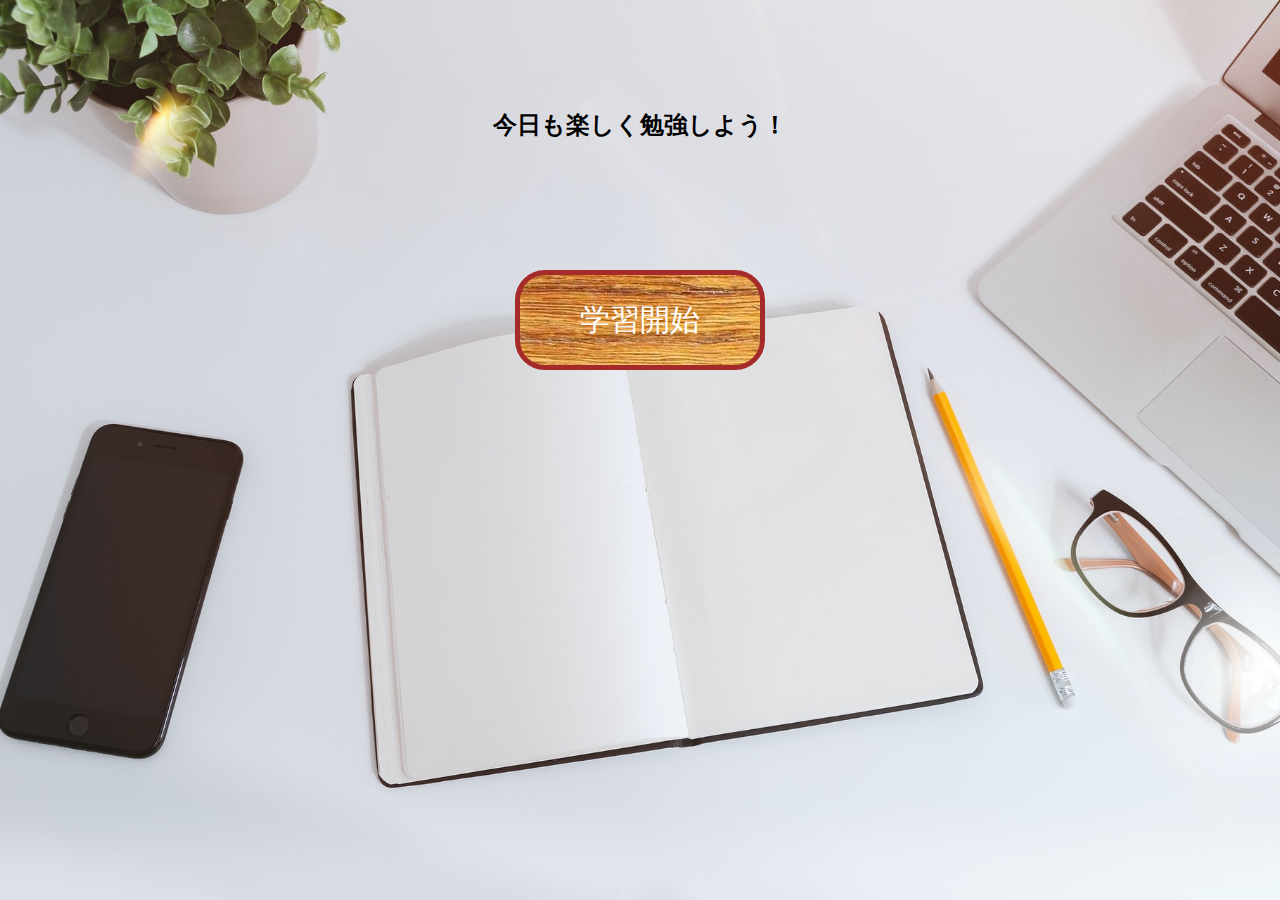
<file: index.html>
<!--<!DOCTYPE html>-->
<html lang="ja">
<head>
    <meta charset="UTF-8">
    <meta name="viewport"
          content="width=device-width, user-scalable=no, initial-scale=1.0, maximum-scale=1.0, minimum-scale=1.0">
    <meta http-equiv="X-UA-Compatible" content="ie=edge">
    <title>Counter</title>
    <link rel="stylesheet" href="base.css">
    <link rel="stylesheet" href="start_style.css">
</head>
<body>
<div id="app">
<!--    スタート前-->
    <div class="start_div">
        <div class="start_h_wrapper">
             <h2>今日も楽しく勉強しよう！</h2>
        </div>
        <div class="start_btn_wrapper">
            <div class="start_btn" >
                <a href="02.timer.html">学習開始</a>
            </div>
        </div>
    </div>

</div>


</body>


</html>
</file>
<file: base.css>
*,
*:before,
*:after {
    margin: 0;
    border: 0;
    padding: 0;
    -webkit-box-sizing: border-box;
    box-sizing: border-box;
}

html {
    /*font-family: ;*/
    background-image: url("./study.jpg");
    /*background-repeat: no-repeat;*/
    background-size: cover;

    background-position: 50% 50%;

}
a{
    text-decoration: none;
}

@media screen and (max-width:600px){
    html {
        background-repeat: no-repeat;
        background-size: cover;
        font-size: 8px;
        background-position: 50% 50%;
    }
}
</file>
<file: start_style.css>
@charset "utf-8";
.start_div {
    margin: 0 auto;
    width: 50%;
    height:500px ;
    text-align: center;

}

.start_h_wrapper h2 {
    line-height: 250px;
}

.start_btn_wrapper .start_btn {
    height: 100px;
}

.start_btn_wrapper .start_btn a{
    display: block;
    font-size: 30px;
    color: white;
    line-height: 90px;
    margin: 20px auto;
    width: 250px;
    border: 5px solid brown;
    border-radius: 30px;
    background-image: url("./wood.jpg");
}

@media screen and (max-width: 600px) {
    .start_btn_wrapper .start_btn {
        height: 50px;
    }
    .start_btn_wrapper .start_btn a{
        display: block;
        font-size: 10px;
        color: white;
        line-height: 46px;
        margin: 20px auto;
        width: 125px;
        border: 2px solid brown;
        border-radius: 15px;
        /*background-image: url("./wood.jpg");*/
    }
}
</file>
